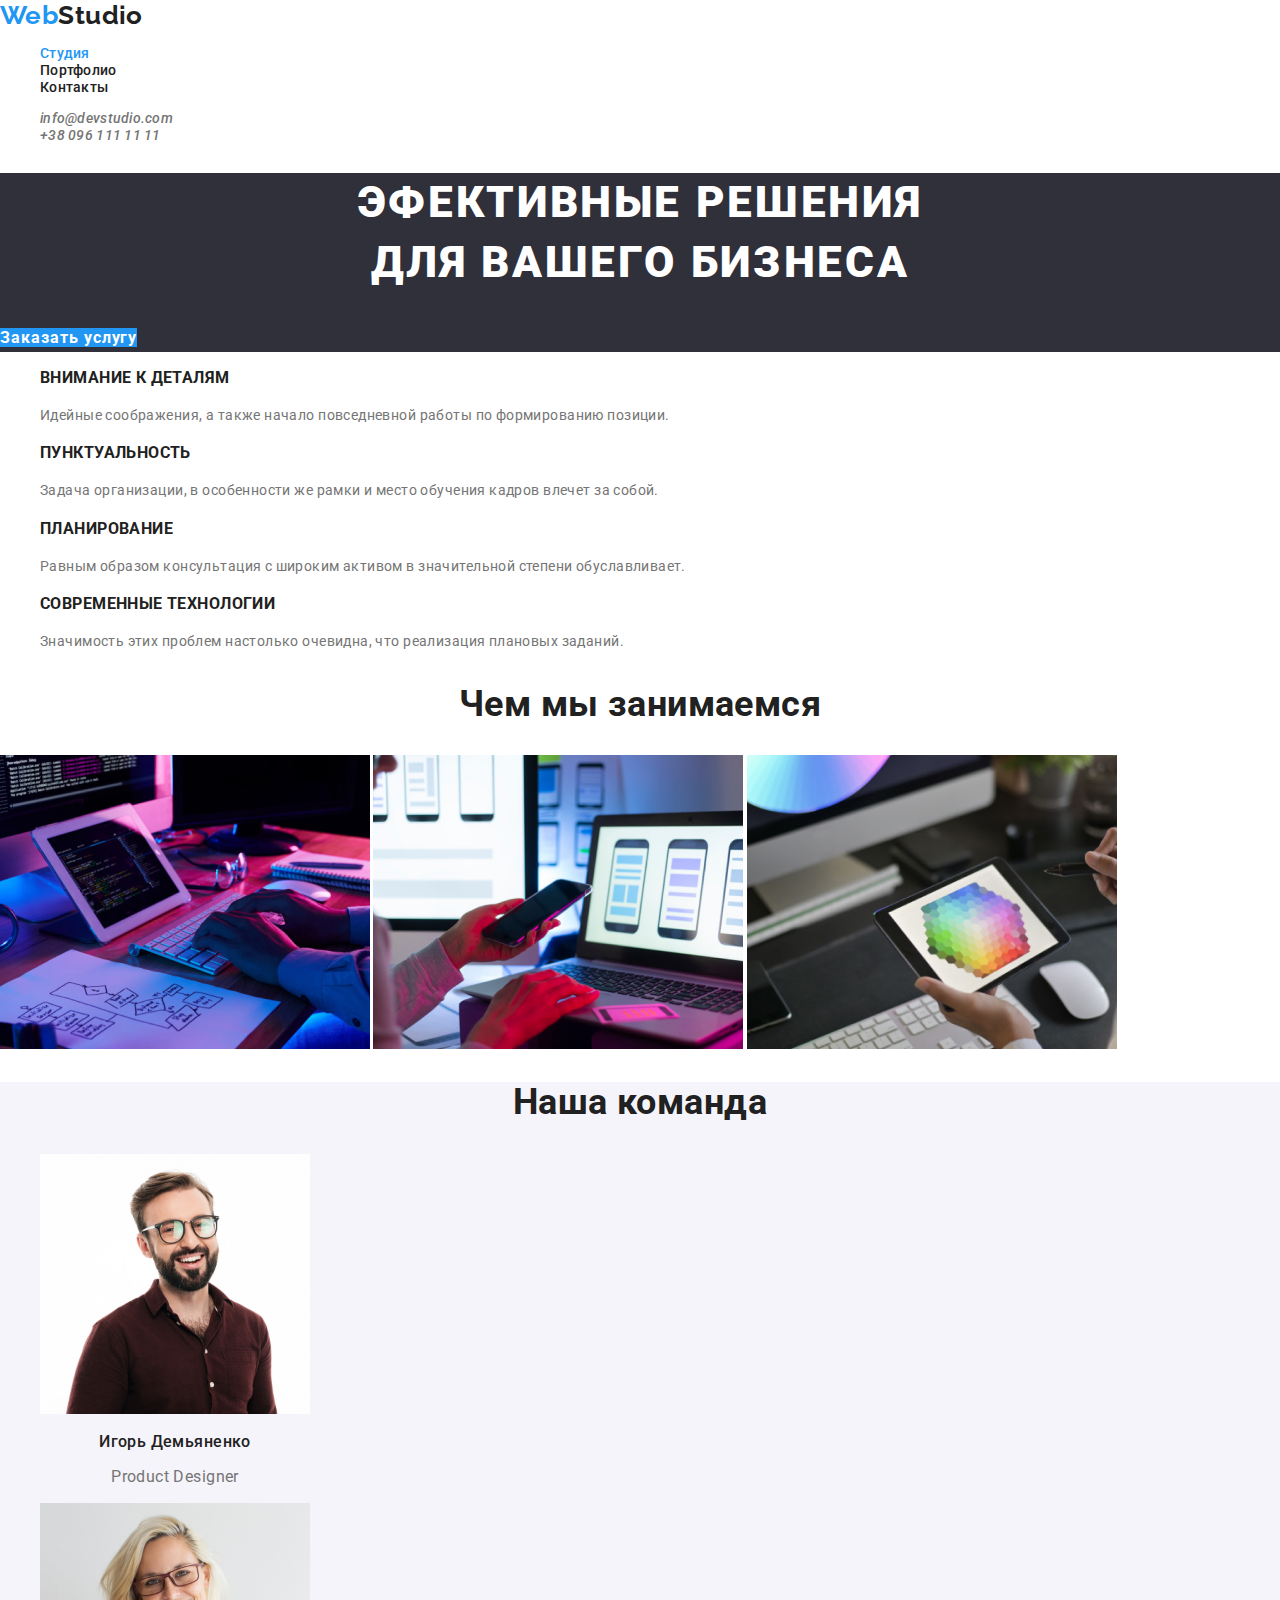
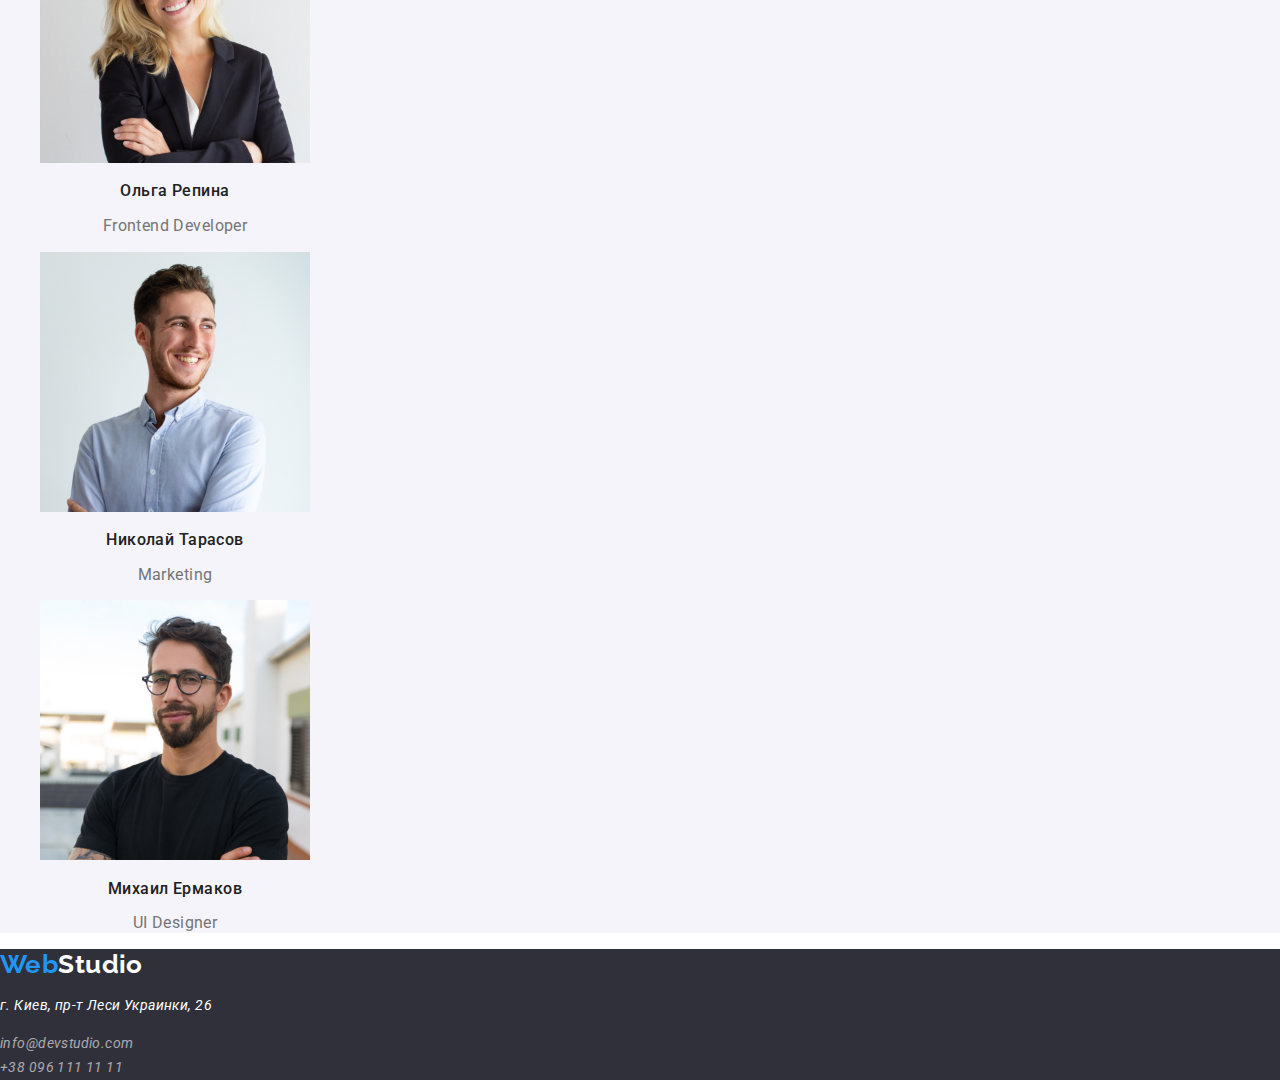
<file: index.html>
<!DOCTYPE html>
<html lang="ru">
  <head>
    <meta charset="UTF-8" />
    <meta name="viewport" content="width=device-width, initial-scale=1.0" />
    <title>Studio</title>
    <link href="https://fonts.googleapis.com/css2?family=Raleway:wght@400;700&family=Roboto:wght@400;500;700;900&display=swap" rel="stylesheet" />
    <link rel="stylesheet" href="https://cdnjs.cloudflare.com/ajax/libs/modern-normalize/1.0.0/modern-normalize.min.css" />
    <link rel="stylesheet" href="./css/styles.css" />
  </head>
  <body>
    <header>
      <nav>
        <a href="./index.html" class="logo"><span>Web</span>Studio</a>
        <ul class="site-nav list">
          <li><a href="./index.html" class="link current">студия</a></li>
          <li><a href="./portfolio.html" class="link">портфолио</a></li>
          <li><a href="#" class="link">контакты</a></li>
        </ul>
      </nav>
      <address>
        <ul class="nav-contacts list">
          <li><a href="mailto:info@devstudio.com" class="link">info@devstudio.com</a></li>
          <li><a href="tel:+380961111111" class="link">+38 096 111 11 11</a></li>
        </ul>
      </address>
    </header>
    <main>
      <section class="hero">
        <h1 class="hero-title">
          эфективные решения
          <br />
          для вашего бизнеса
        </h1>
        <a href="#" class="button primary">Заказать услугу</a>
      </section>
      <section class="section">
        <!-- <h2 class="section-title">Наши плюсы </h2> -->
        <ul class="feature-list list">
          <li>
            <h3 class="title">внимание к деталям</h3>
            <p class="text">идейные соображения, а также начало повседневной работы по формированию позиции.</p>
          </li>
          <li>
            <h3 class="title">пунктуальность</h3>
            <p class="text">задача организации, в особенности же рамки и место обучения кадров влечет за собой.</p>
          </li>
          <li>
            <h3 class="title">планирование</h3>
            <p class="text">равным образом консультация с широким активом в значительной степени обуславливает.</p>
          </li>
          <li>
            <h3 class="title">современные технологии</h3>
            <p class="text">значимость этих проблем настолько очевидна, что реализация плановых заданий.</p>
          </li>
        </ul>
      </section>
      <section class="section our-job">
        <h2 class="section-title">чем мы занимаемся</h2>
        <div>
          <img src="./images/img_01.jpg" alt="Чем мы занимаемся 01" width="370" />
          <img src="./images/img_02.jpg" alt="Чем мы занимаемся 02" width="370" />
          <img src="./images/img_03.jpg" alt="Чем мы занимаемся 03" width="370" />
        </div>
      </section>
      <section class="section team-block">
        <h2 class="section-title">наша команда</h2>
        <ul class="list">
          <li class="employee-card">
            <img src="./images/employee_01.jpg" alt="Игорь Демьяненко" width="270" />
            <h3 class="title">игорь демьяненко</h3>
            <p class="post">Product Designer</p>
          </li>
          <li class="employee-card">
            <img src="./images/employee_02.jpg" alt="Ольга Репина" width="270" />
            <h3 class="title">ольга репина</h3>
            <p class="post">Frontend Developer</p>
          </li>
          <li class="employee-card">
            <img src="./images/employee_03.jpg" alt="Николай Тарасов" width="270" />
            <h3 class="title">николай тарасов</h3>
            <p class="post">Marketing</p>
          </li>
          <li class="employee-card">
            <img src="./images/employee_04.jpg" alt="Михаил Ермаков" width="270" />
            <h3 class="title">михаил ермаков</h3>
            <p class="post">UI Designer</p>
          </li>
        </ul>
      </section>
    </main>
    <footer class="footer">
      <div>
        <a href="./index.html" class="logo"><span>Web</span>Studio</a>
        <address class="footer-address">
          <p>г. Киев, пр-т Леси Украинки, 26</p>
          <a href="mailto:info@devstudio.com">info@devstudio.com</a>
          <a href="tel:+380961111111">+38 096 111 11 11</a>
        </address>
      </div>
    </footer>
  </body>
</html>
</file>
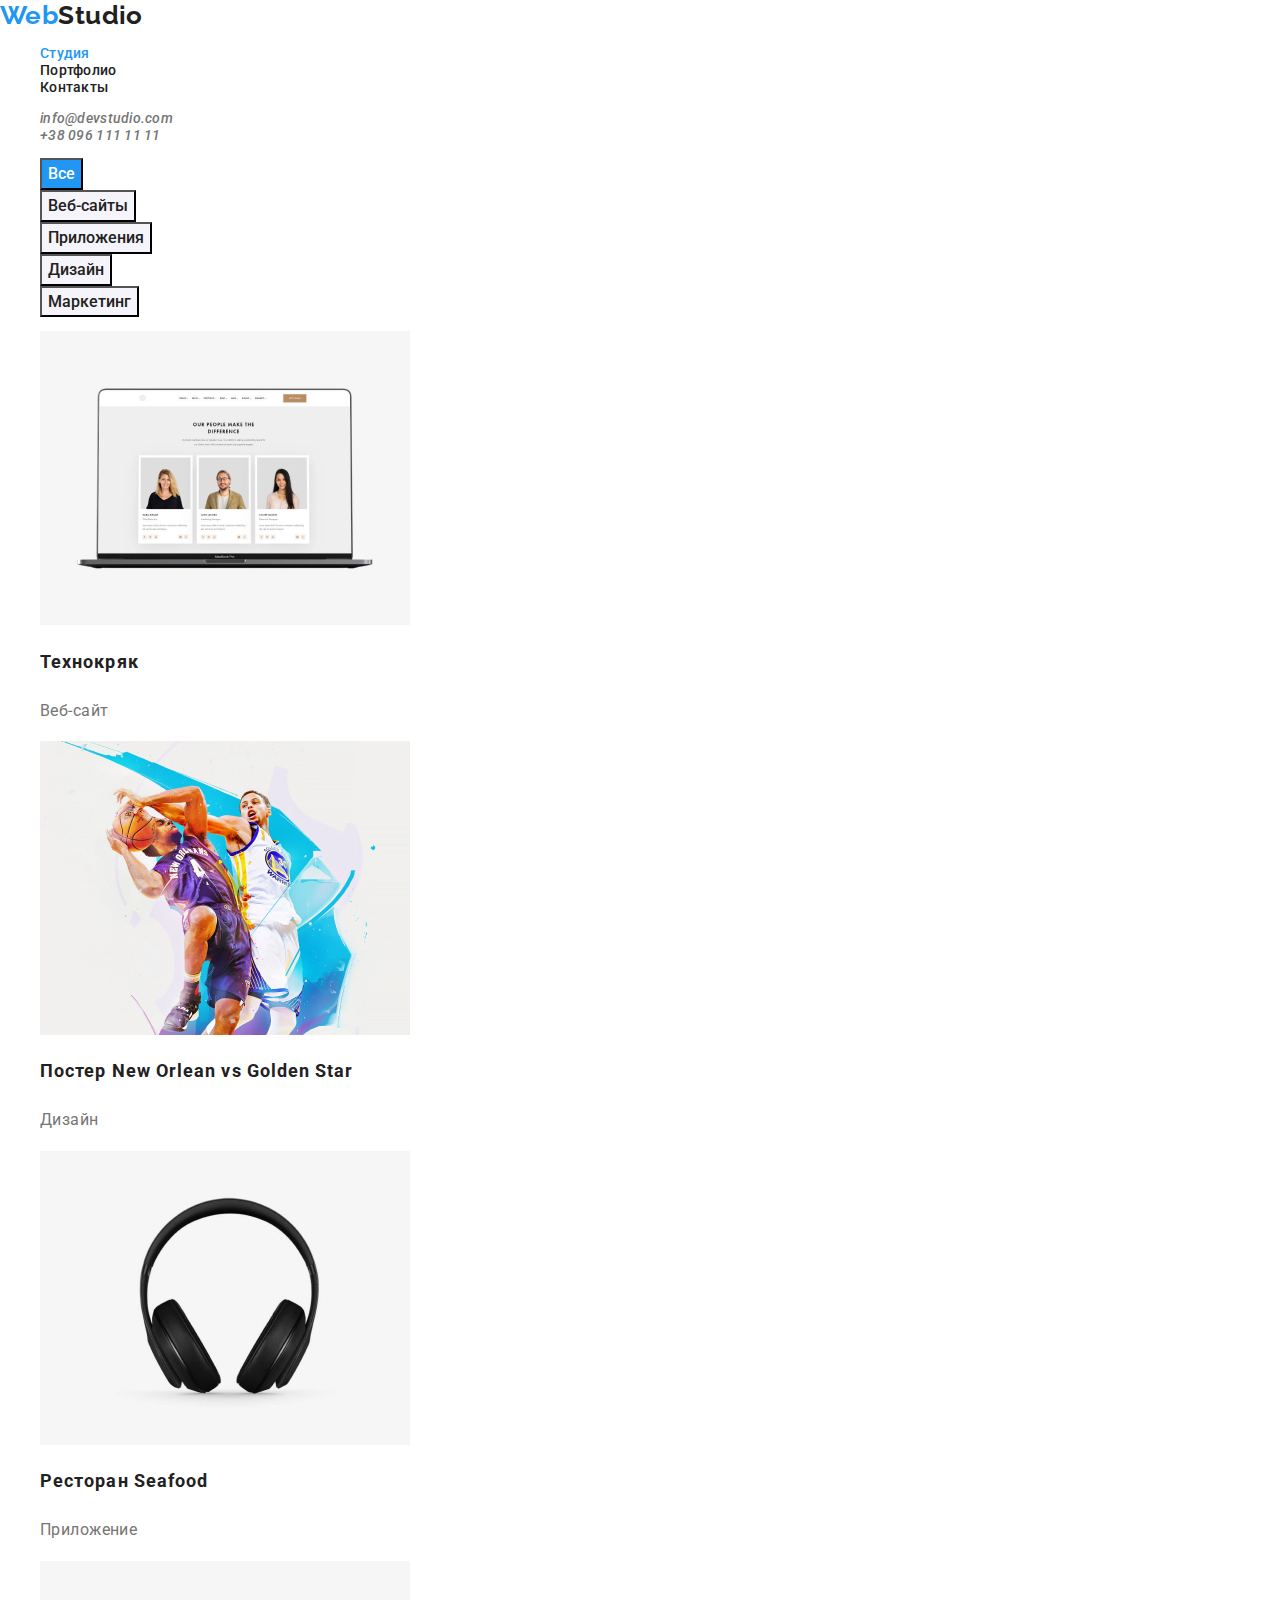
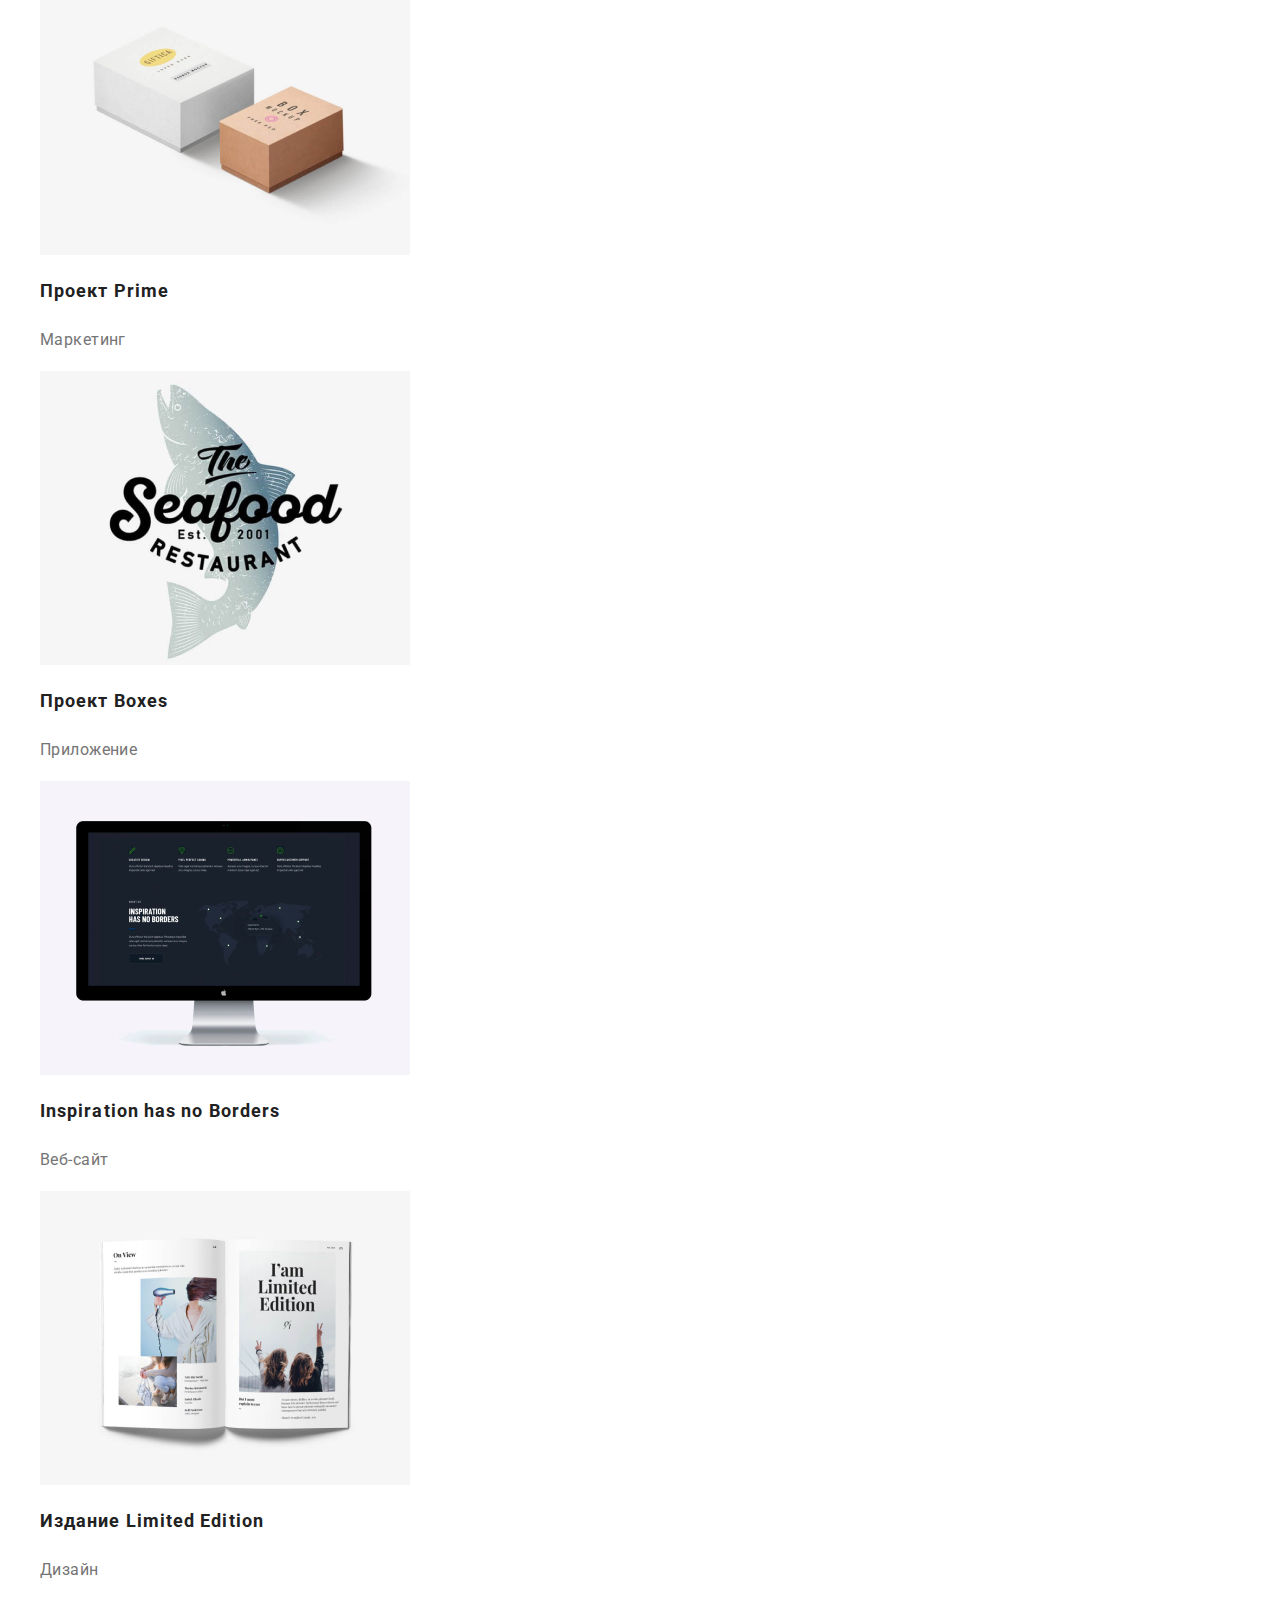
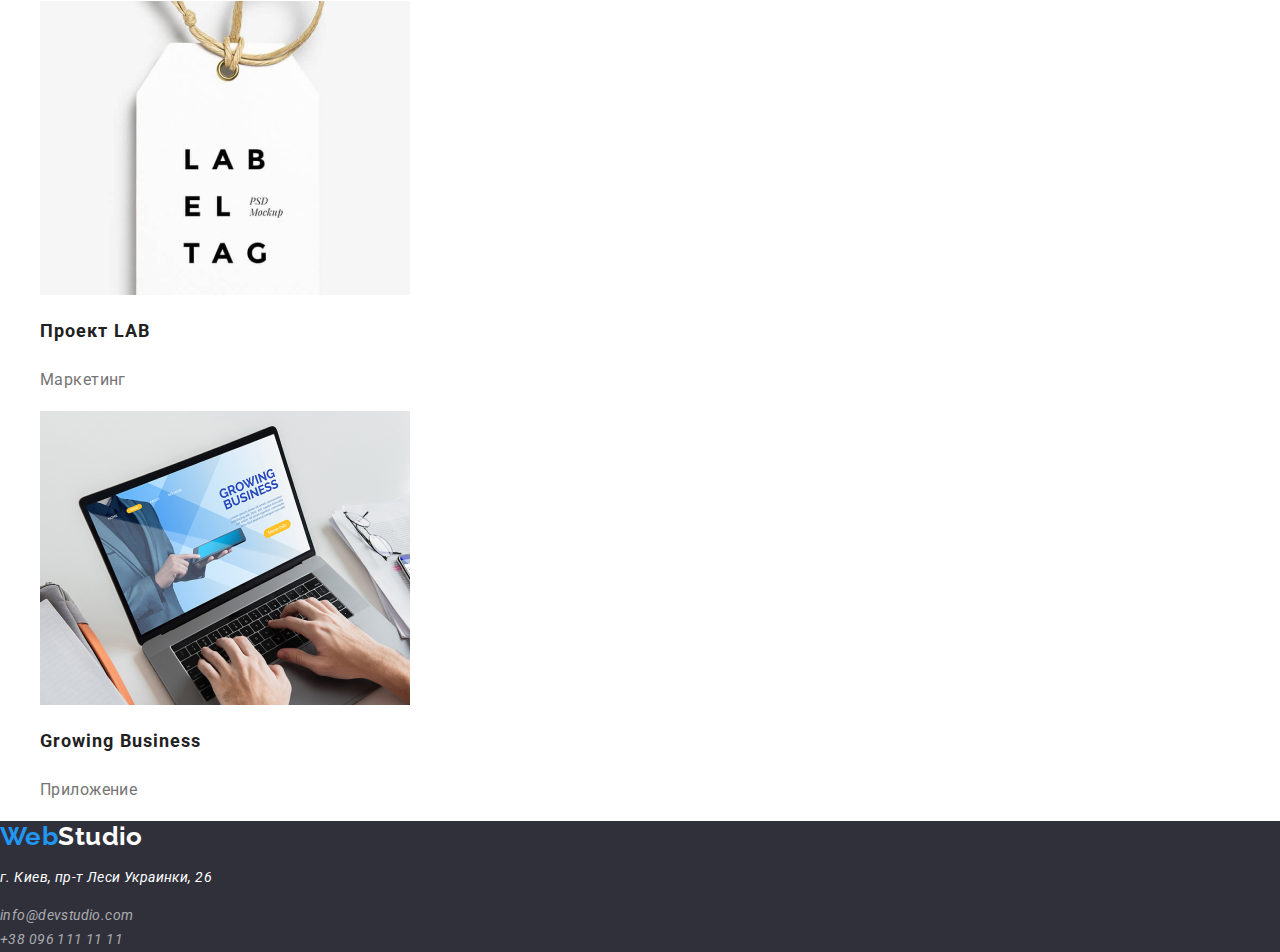
<file: portfolio.html>
<!DOCTYPE html>
<html lang="ru">
  <head>
    <meta charset="UTF-8" />
    <meta name="viewport" content="width=device-width, initial-scale=1.0" />
    <title>Portfolio</title>
    <link href="https://fonts.googleapis.com/css2?family=Raleway:wght@400;700&family=Roboto:wght@400;500;700;900&display=swap" rel="stylesheet" />
    <link rel="stylesheet" href="https://cdnjs.cloudflare.com/ajax/libs/modern-normalize/1.0.0/modern-normalize.min.css" />
    <link rel="stylesheet" href="./css/styles.css" />
  </head>
  <body>
    <header>
      <nav>
        <a href="./index.html" class="logo"><span>Web</span>Studio</a>
        <ul class="site-nav list">
          <li><a href="./index.html" class="link current">студия</a></li>
          <li><a href="./portfolio.html" class="link">портфолио</a></li>
          <li><a href="#" class="link">контакты</a></li>
        </ul>
      </nav>
      <address>
        <ul class="nav-contacts list">
          <li><a href="mailto:info@devstudio.com" class="link">info@devstudio.com</a></li>
          <li><a href="tel:+380961111111" class="link">+38 096 111 11 11</a></li>
        </ul>
      </address>
    </header>
    <main>
      <section class="portfolio">
        <!-- <h1>Наше портфолио</h1> -->
        <ul class="filter list">
          <li>
            <button type="button" class="filter-button current">Все</button>
          </li>
          <li>
            <button type="button" class="filter-button">Веб-сайты</button>
          </li>
          <li>
            <button type="button" class="filter-button">Приложения</button>
          </li>
          <li>
            <button type="button" class="filter-button">Дизайн</button>
          </li>
          <li>
            <button type="button" class="filter-button">Маркетинг</button>
          </li>
        </ul>
        <ul class="images list">
          <li class="card">
            <a href="#">
              <img src="./images/portfolio/img_01.jpg" alt="Технокряк" width="370" />
              <h2 class="title">технокряк</h2>
              <p class="text">веб-сайт</p>
            </a>
          </li>
          <li class="card">
            <a href="#">
              <img src="./images/portfolio/img_02.jpg" alt="Постер New Orlean vs Golden Star" width="370" />
              <h2 class="title">постер New Orlean vs Golden Star</h2>
              <p class="text">дизайн</p>
            </a>
          </li>
          <li class="card">
            <a href="#">
              <img src="./images/portfolio/img_04.jpg" alt="Проект Prime" width="370" />
              <h2 class="title">ресторан Seafood</h2>
              <p class="text">приложение</p>
            </a>
          </li>
          <li class="card">
            <a href="#">
              <img src="./images/portfolio/img_05.jpg" alt="Проект Boxes" width="370" />
              <h2 class="title">проект Prime</h2>
              <p class="text">маркетинг</p>
            </a>
          </li>
          <li class="card">
            <a href="#">
              <img src="./images/portfolio/img_03.jpg" alt="Ресторан Seafood" width="370" />
              <h2 class="title">проект Boxes</h2>
              <p class="text">приложение</p>
            </a>
          </li>
          <li class="card">
            <a href="#">
              <img src="./images/portfolio/img_06.jpg" alt="Inspiration has no Borders" width="370" />
              <h2 class="title">inspiration has no Borders</h2>
              <p class="text">веб-сайт</p>
            </a>
          </li>
          <li class="card">
            <a href="#">
              <img src="./images/portfolio/img_07.jpg" alt="Издание Limited Edition" width="370" />
              <h2 class="title">издание Limited Edition</h2>
              <p class="text">дизайн</p>
            </a>
          </li>
          <li class="card">
            <a href="#">
              <img src="./images/portfolio/img_08.jpg" alt="Проект LAB" width="370" />
              <h2 class="title">проект LAB</h2>
              <p class="text">маркетинг</p>
            </a>
          </li>
          <li class="card">
            <a href="#">
              <img src="./images/portfolio/img_09.jpg" alt="Growing Business" width="370" />
              <h2 class="title">growing Business</h2>
              <p class="text">приложение</p>
            </a>
          </li>
        </ul>
      </section>
    </main>
    <footer class="footer">
      <div>
        <a href="./index.html" class="logo"><span>Web</span>Studio</a>
        <address class="footer-address">
          <p>г. Киев, пр-т Леси Украинки, 26</p>
          <a href="mailto:info@devstudio.com">info@devstudio.com</a>
          <a href="tel:+380961111111">+38 096 111 11 11</a>
        </address>
      </div>
    </footer>
  </body>
</html>
</file>
<file: css/styles.css>
/* Цвет основого текста #212121 */
/* Цвет вторичного текста #757575 */
/* Цвет белого текста #ffffff */
/* Цвет белого текста для футера rgba(255, 255, 255, 0.6) */
/* Акцент  #2196f3 */
/* вторичный цвет фона #F5F4FA */
/* фон хиро секцции #2f303a */
:root {
  --primary-text-color: #212121;
  --secondary-text-color: #757575;
  --hero-color: #2f303a;
  --footer-text-color: rgba(255, 255, 255, 0.6);
  --accent-color: #2196f3;
  --white-color: #ffffff;
  --primary-background-color: #ffffff;
  --secondary-background-color: #f5f4fa;
}

body {
  background-color: var(--primary-background-color);
  color: var(--primary-text-color);
  font-family: 'Roboto', sans-serif;
  letter-spacing: 0.03em;
  font-size: 14px;
}
.list {
  list-style: none;
}

/* header */

.logo {
  color: var(--primary-text-color);
  font-family: 'Raleway', sans-serif;
  font-weight: bold;
  font-size: 26px;
  line-height: 1.2;
  text-decoration: none;
}
.logo span {
  color: #2196f3;
}

.site-nav .link {
  color: var(--primary-text-color);
  font-weight: 500;
  line-height: 1.14;
  letter-spacing: 0.02em;
  text-decoration: none;
  text-transform: capitalize;
}
.site-nav .link:hover,
.site-nav .link:focus {
  color: var(--accent-color);
}
.site-nav .link.current {
  color: var(--accent-color);
}

.nav-contacts .link {
  color: var(--secondary-text-color);
  font-weight: 500;
  line-height: 1.14;
  letter-spacing: 0.02em;
  text-decoration: none;
}
.nav-contacts .link:hover,
.nav-contacts .link:focus {
  color: var(--accent-color);
}

/* main */

.hero {
  background-color: var(--hero-color);
}
.hero-title {
  color: var(--white-color);
  font-weight: 900;
  font-size: 44px;
  line-height: 1.36;
  text-align: center;
  letter-spacing: 0.06em;
  text-transform: uppercase;
}

.hero .button {
  background-color: var(--secondary-background-color);
  color: var(--primary-text-color);
  font-weight: 700;
  font-size: 16px;
  line-height: 1.87;
  text-align: center;
  letter-spacing: 0.06em;
  text-decoration: none;
}
.button:hover,
.button:focus {
  background-color: var(--accent-color);
  color: var(--white-color);
}

.button.primary {
  background-color: var(--accent-color);
  color: var(--white-color);
}
.button.primary:hover,
.button.primary:focus {
  background-color: var(--secondary-background-color);
  color: var(--accent-color);
}

.button.current {
  background-color: var(--accent-color);
  color: var(--white-color);
}

/* feature-list */
.section-title {
  font-weight: 700;
  font-size: 36px;
  line-height: 1.16;
  text-align: center;
}
.section-title::first-letter {
  text-transform: uppercase;
}
.feature-list .title {
  font-weight: 700;
  line-height: 1.14;
  text-transform: uppercase;
}
.feature-list .text {
  color: var(--secondary-text-color);
  line-height: 1.71;
}
.feature-list .text::first-letter {
  text-transform: uppercase;
}
/* team-block */
.team-block {
  background-color: var(--secondary-background-color);
}
.employee-card {
  max-width: 270px;
}
.team-block .title {
  font-weight: 500;
  font-size: 16px;
  line-height: 1.18;
  text-align: center;
  text-transform: capitalize;
}

.post {
  color: var(--secondary-text-color);
  font-size: 16px;
  line-height: 1.18;
  text-align: center;
}

/* footer */

.footer {
  background-color: var(--hero-color);
}
.footer .logo {
  color: var(--white-color);
}
.footer-address p {
  color: var(--white-color);
  line-height: 1.71;
}
.footer-address a {
  color: var(--footer-text-color);
  line-height: 1.71;
  text-decoration: none;
  display: block;
}

/* main portfolio.html */
.filter .filter-button {
  background-color: var(--secondary-background-color);
  color: var(--primary-text-color);
  font-weight: 500;
  font-size: 16px;
  line-height: 1.62;
  text-align: center;
}
.filter .filter-button.current {
  background-color: var(--accent-color);
  color: var(--white-color);
}

.card a {
  text-decoration: none;
}
.card .title {
  color: var(--primary-text-color);
  font-weight: bold;
  font-size: 18px;
  line-height: 2;
  letter-spacing: 0.06em;
}
.card .title::first-letter {
  text-transform: uppercase;
}
.card .text {
  color: var(--secondary-text-color);
  font-size: 16px;
  line-height: 1.87;
}
.card .text::first-letter {
  text-transform: uppercase;
}
</file>
